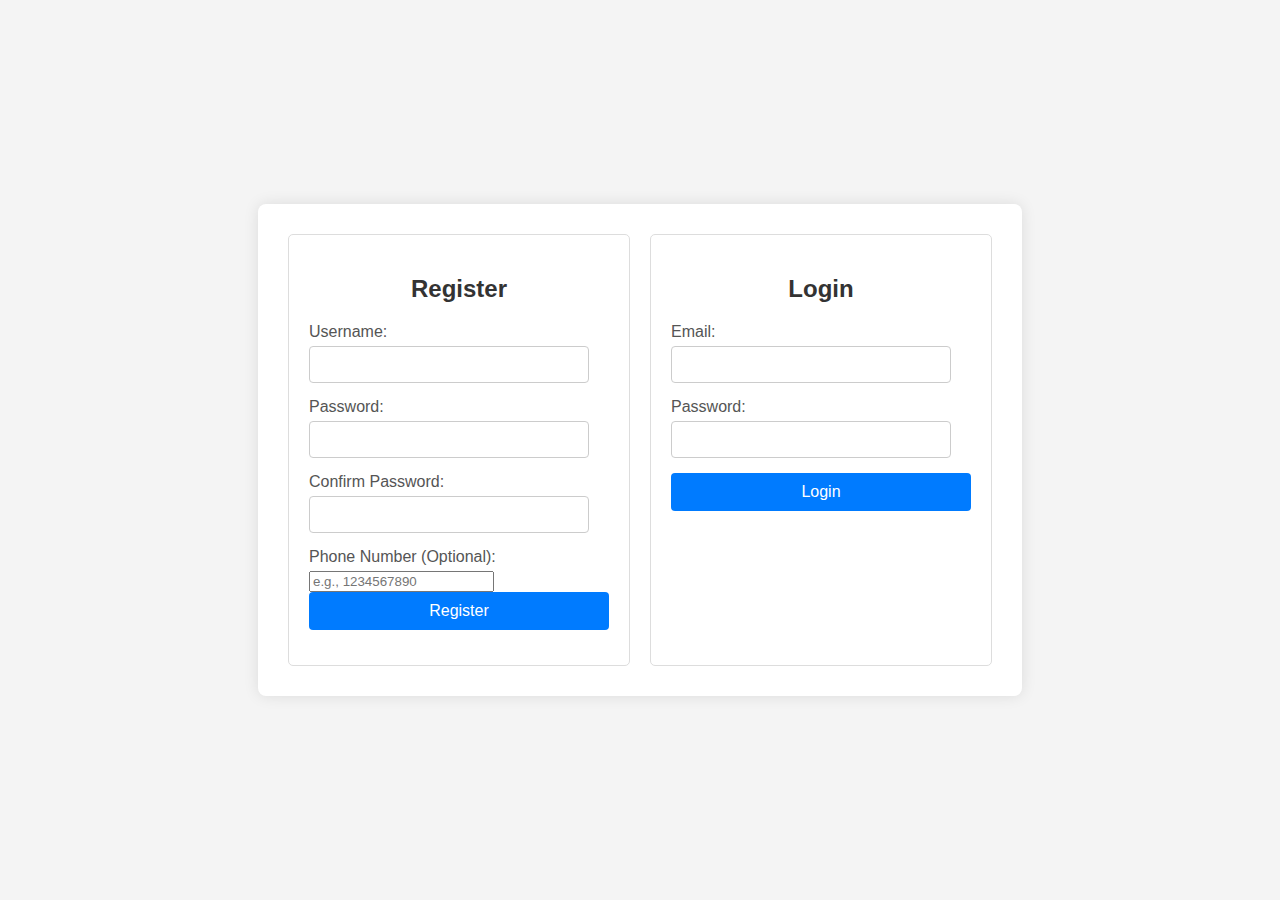
<file: frontend/index.html>
<!DOCTYPE html>
<html lang="en">
<head>
    <meta charset="UTF-8">
    <meta name="viewport" content="width=device-width, initial-scale=1.0">
    <title>Login/Register</title>
    <link rel="stylesheet" href="style.css">
</head>
<body>
    <div class="container">
        <div class="form-container" id="register-container">
            <h2>Register</h2>
            <form id="register-form">
                <label for="reg-username">Username:</label>
                <input type="text" id="reg-username" name="username" required>
                <label for="reg-password">Password:</label>
                <input type="password" id="reg-password" name="password" required>
                <label for="reg-confirm-password">Confirm Password:</label>
                <input type="password" id="reg-confirm-password" name="confirm_password" required>
                <label for="reg-phone-number">Phone Number (Optional):</label>
                <input type="tel" id="reg-phone-number" name="phone_number" placeholder="e.g., 1234567890">
                <button type="submit">Register</button>
            </form>
            <p id="register-message"></p>
        </div>

        <div class="form-container" id="login-container">
            <h2>Login</h2>
            <form id="login-form">
                <label for="login-email">Email:</label>
                <input type="email" id="login-email" name="email" required>
                <label for="login-password">Password:</label>
                <input type="password" id="login-password" name="password" required>
                <button type="submit">Login</button>
            </form>
            <p id="login-message"></p>
        </div>
    </div>
    <script src="script.js"></script>
</body>
</html>
</file>
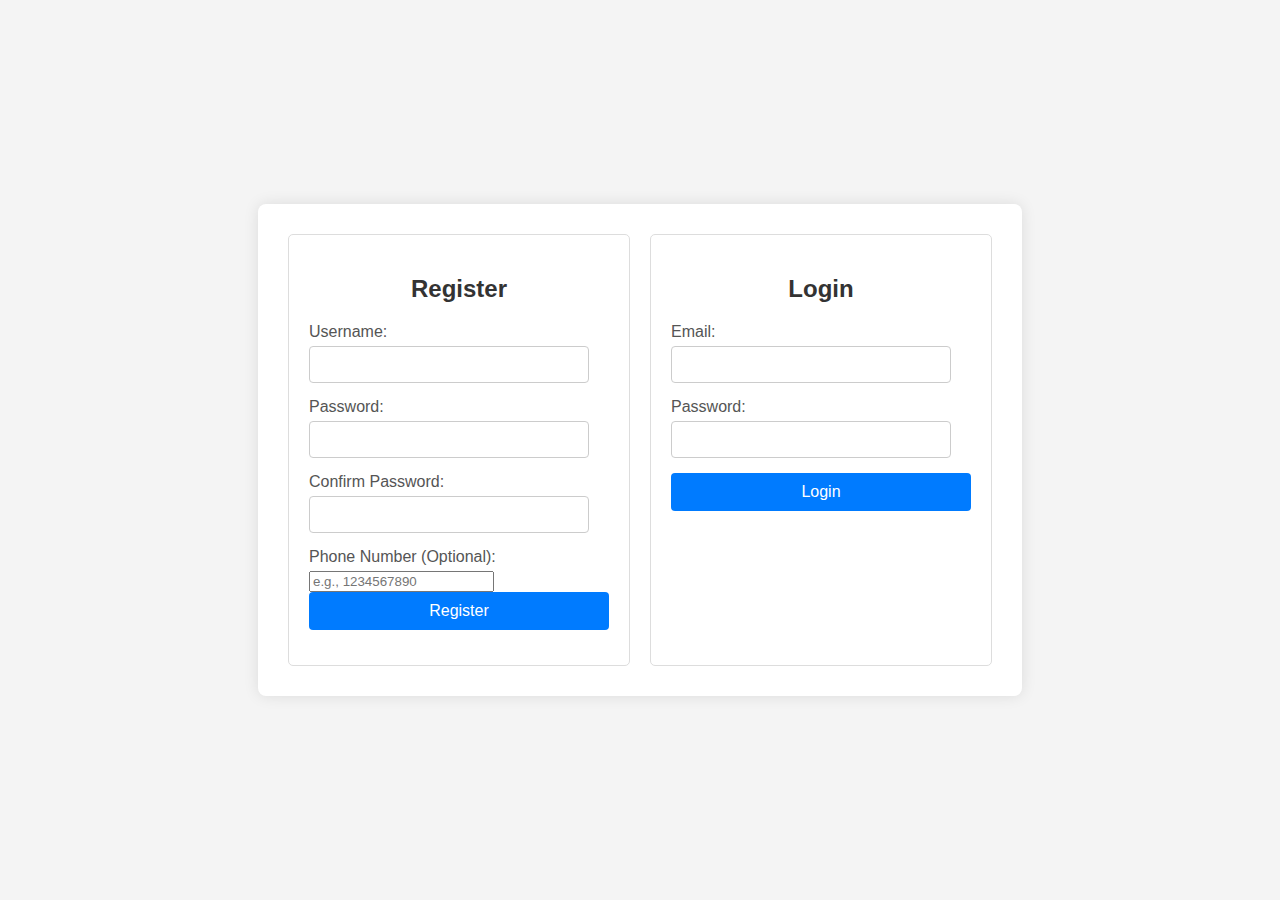
<file: frontend/chat.html>
<!DOCTYPE html>
<html lang="en">
<head>
    <meta charset="UTF-8">
    <meta name="viewport" content="width=device-width, initial-scale=1.0">
    <title>Chat</title>
    <link rel="stylesheet" href="style.css">
</head>
<body>
    <div class="chat-container">
        <div id="chat-header">
            <h2>Thoth Chat</h2>
            <button id="logout-button">Logout</button>
        </div>
        <div id="chat-history">
            <!-- Messages will appear here -->
        </div>
        <div id="chat-input">
            <input type="text" id="message-input" placeholder="Type your message...">
            <button id="send-button">Send</button>
        </div>
    </div>
    <script src="script.js"></script>
</body>
</html>
</file>
<file: frontend/style.css>
body {
    font-family: sans-serif;
    margin: 0;
    background-color: #f4f4f4;
    display: flex;
    justify-content: center;
    align-items: center;
    min-height: 100vh;
}

.container {
    display: flex;
    gap: 20px;
    background-color: #fff;
    padding: 30px;
    border-radius: 8px;
    box-shadow: 0 0 15px rgba(0, 0, 0, 0.1);
}

.form-container {
    width: 300px;
    padding: 20px;
    border: 1px solid #ddd;
    border-radius: 5px;
}

.form-container h2 {
    text-align: center;
    margin-bottom: 20px;
    color: #333;
}

label {
    display: block;
    margin-bottom: 5px;
    color: #555;
}

input[type="text"],
input[type="email"],
input[type="password"] {
    width: calc(100% - 20px);
    padding: 10px;
    margin-bottom: 15px;
    border: 1px solid #ccc;
    border-radius: 4px;
    box-sizing: border-box;
}

button[type="submit"],
#send-button, 
#logout-button {
    background-color: #007bff;
    color: white;
    padding: 10px 15px;
    border: none;
    border-radius: 4px;
    cursor: pointer;
    width: 100%;
    font-size: 16px;
}

button[type="submit"]:hover,
#send-button:hover,
#logout-button:hover {
    background-color: #0056b3;
}

#register-message,
#login-message {
    margin-top: 15px;
    text-align: center;
    font-size: 0.9em;
}

/* Chat Page Specific Styles */
.chat-container {
    width: 90%;
    max-width: 600px;
    height: 80vh;
    max-height: 700px;
    background-color: #fff;
    border-radius: 8px;
    box-shadow: 0 0 20px rgba(0, 0, 0, 0.15);
    display: flex;
    flex-direction: column;
    overflow: hidden;
}

#chat-header {
    background-color: #007bff;
    color: white;
    padding: 15px;
    display: flex;
    justify-content: space-between;
    align-items: center;
}

#chat-header h2 {
    margin: 0;
    font-size: 1.5em;
}

#logout-button {
    background-color: #dc3545;
    width: auto;
}

#logout-button:hover {
    background-color: #c82333;
}

#chat-history {
    flex-grow: 1;
    padding: 20px;
    overflow-y: auto;
    border-bottom: 1px solid #eee;
    display: flex;
    flex-direction: column;
    gap: 10px;
}

.message {
    padding: 10px 15px;
    border-radius: 18px;
    max-width: 70%;
    word-wrap: break-word;
}

.message.user {
    background-color: #007bff;
    color: white;
    align-self: flex-end;
    border-bottom-right-radius: 5px;
}

.message.bot {
    background-color: #e9ecef;
    color: #333;
    align-self: flex-start;
    border-bottom-left-radius: 5px;
}

#chat-input {
    display: flex;
    padding: 15px;
    border-top: 1px solid #eee;
}

#message-input {
    flex-grow: 1;
    padding: 10px;
    border: 1px solid #ccc;
    border-radius: 20px;
    margin-right: 10px;
    outline: none;
}

#send-button {
    width: auto;
    border-radius: 20px;
}
</file>
